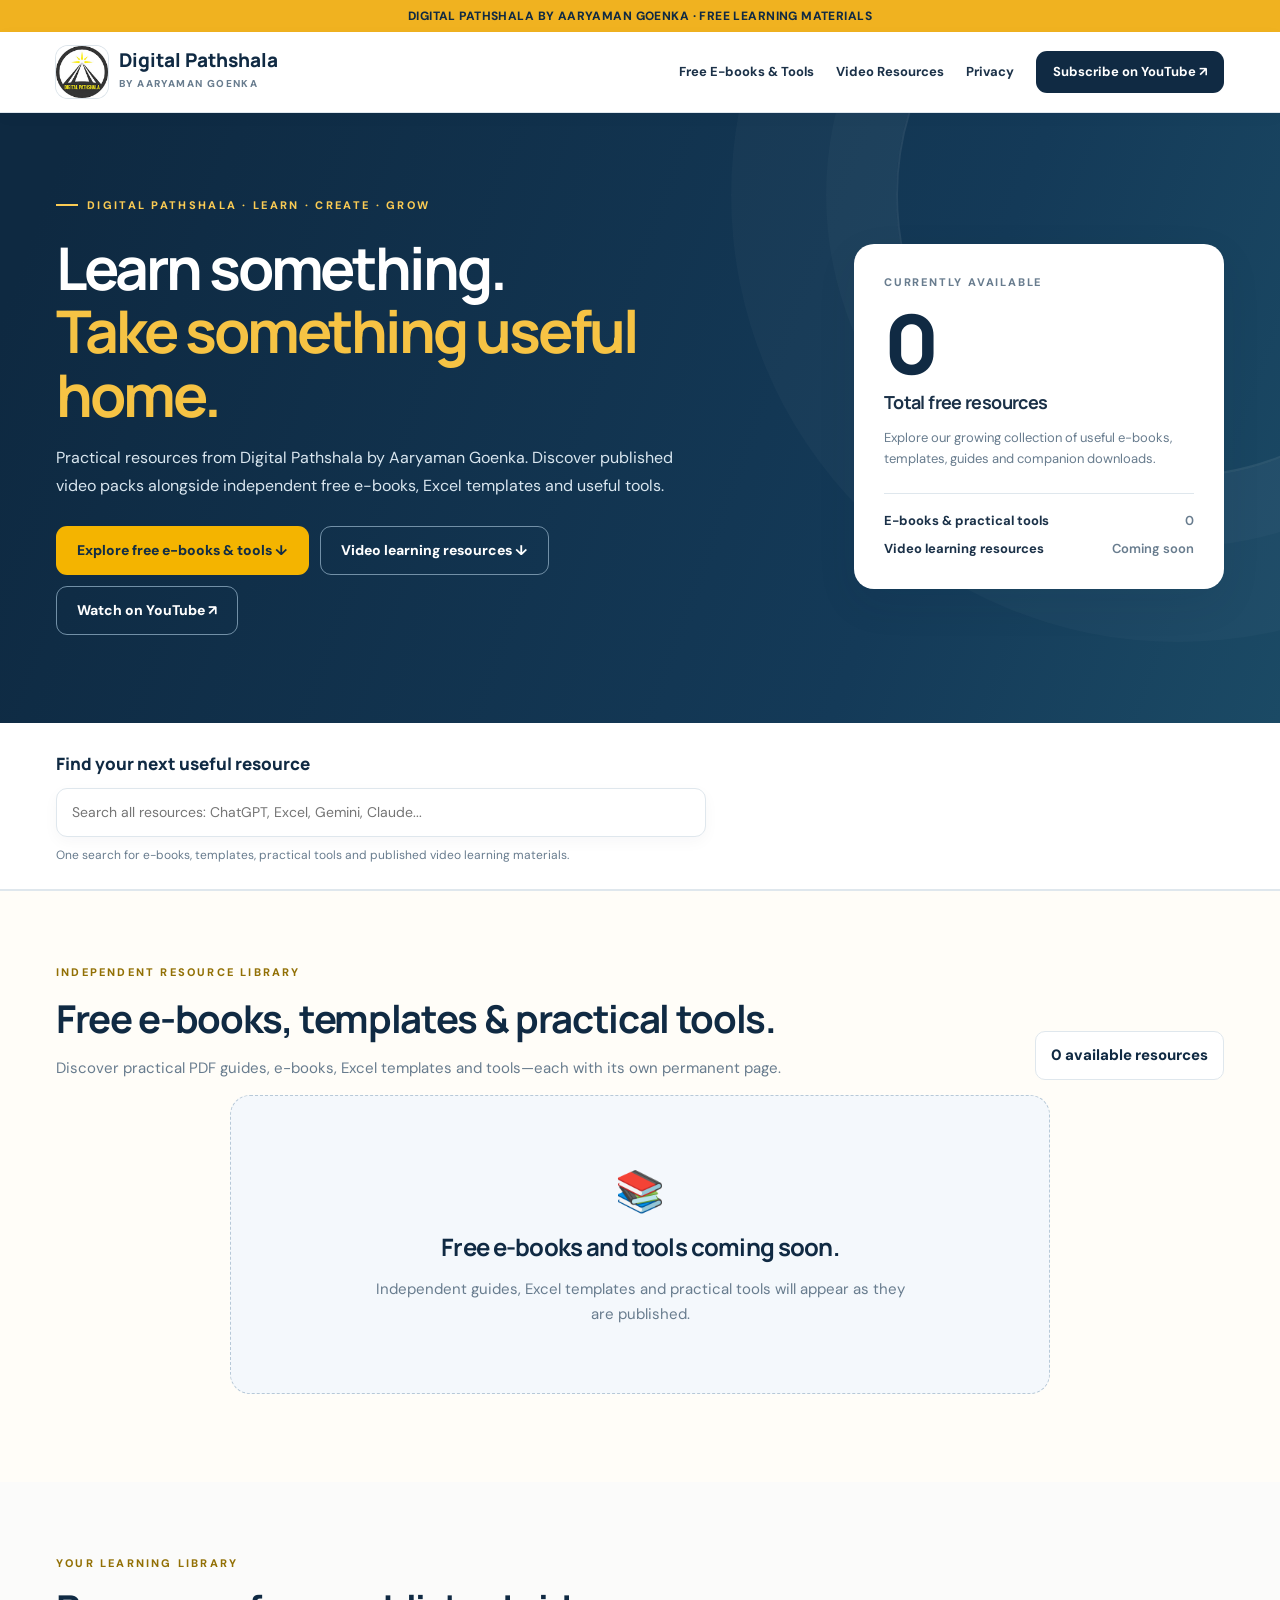
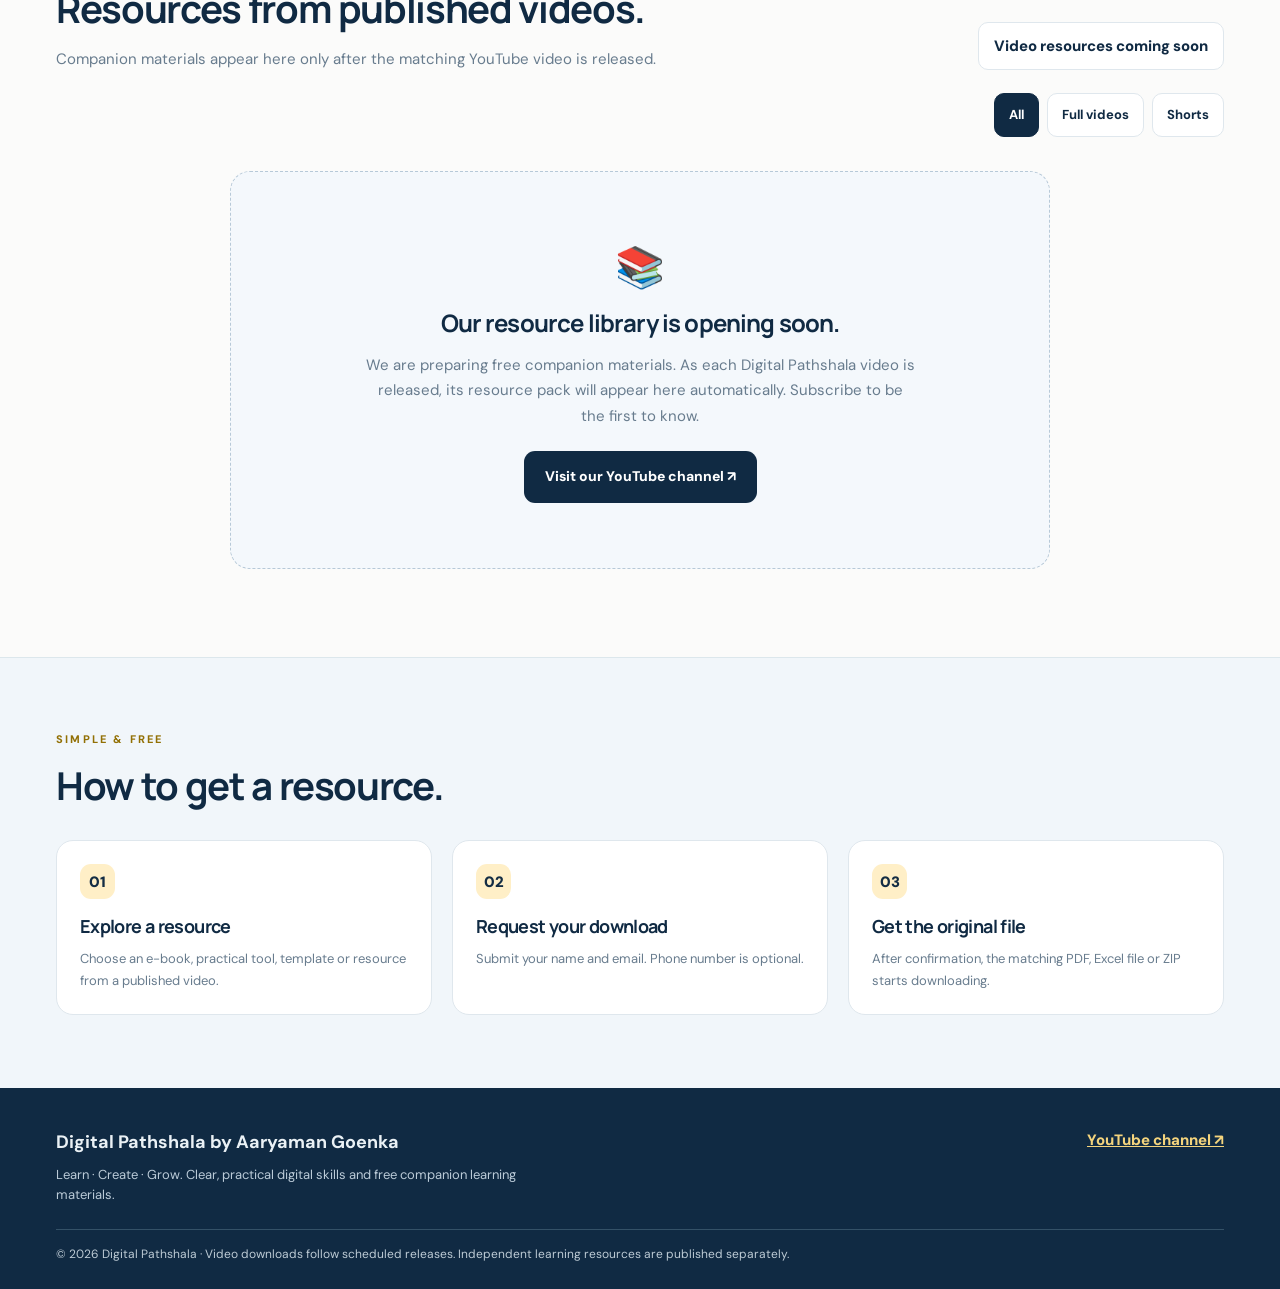
<file: site/index.html>
<!doctype html><html lang="en"><head><meta charset="utf-8"><meta name="viewport" content="width=device-width, initial-scale=1"><meta name="theme-color" content="#102A43"><meta name="description" content="Official free learning resource library for Digital Pathshala by Aaryaman Goenka. Download companion templates, guides and ZIP files for published YouTube videos."><title>Digital Pathshala · Free Learning Resources</title><link rel="stylesheet" href="assets/site.css"></head><body><div class="topstripe">DIGITAL PATHSHALA BY AARYAMAN GOENKA · FREE LEARNING MATERIALS</div><header class="topbar"><div class="container nav"><a href="?" class="brand"><img alt="Digital Pathshala official logo" src="[data-uri]"><span><b>Digital Pathshala</b><small>by Aaryaman Goenka</small></span></a><nav id="navlinks" class="navlinks"><a href="?#independent">Free E-books & Tools</a><a href="?#resources">Video Resources</a><a href="?privacy=1">Privacy</a><a href="https://www.youtube.com/@DigitalPathshalabyAaryaman" target="_blank" rel="noopener" class="pill-link">Subscribe on YouTube ↗</a></nav><button type="button" id="navToggle" class="nav-toggle" aria-expanded="false" aria-controls="navlinks">☰ Menu</button></div></header><main id="app"><div class="section container">Loading published resources...</div></main><footer class="footer"><div class="container"><div class="footer-grid"><div><strong>Digital Pathshala by Aaryaman Goenka</strong><p>Learn · Create · Grow. Clear, practical digital skills and free companion learning materials.</p></div><div><a href="https://www.youtube.com/@DigitalPathshalabyAaryaman" target="_blank" rel="noopener">YouTube channel ↗</a></div></div><div class="footer-bottom">© <span id="year"></span> Digital Pathshala · Video downloads follow scheduled releases. Independent learning resources are published separately.</div></div></footer>
<div class="modal-shell" id="downloadModal" hidden><div class="modal-backdrop" id="modalBackdrop"></div><div class="modal" role="dialog" aria-modal="true" aria-labelledby="downloadTitle"><button type="button" class="close" id="closeDownload" aria-label="Close dialog">×</button><div class="modal-kicker">FREE DIGITAL PATHSHALA RESOURCE</div><h2 id="downloadTitle">One quick step before your download.</h2><p>Enter your details to get this video's companion ZIP. Name and email are required. Phone is optional.</p><form id="downloadForm"><label for="fullName">Full name *</label><input id="fullName" name="full_name" autocomplete="name" maxlength="100" required placeholder="Your full name"><label for="emailAddress">Email address *</label><input id="emailAddress" name="email" type="email" autocomplete="email" maxlength="150" required placeholder="you@example.com"><label for="phoneNumber">Phone number <span class="optional">(optional)</span></label><input id="phoneNumber" name="phone" type="tel" autocomplete="tel" maxlength="25" placeholder="Your phone number"><label class="privacy-check"><input name="privacy_consent" type="checkbox" required><span>I agree to the <a href="?privacy=1" target="_blank">privacy notice</a> for this resource request. *</span></label><label class="privacy-check"><input name="marketing_opt_in" type="checkbox"><span>Optional: Send me new Digital Pathshala learning updates.</span></label><button class="btn btn-primary" id="submitDownload" type="submit">Submit & Download ↓</button><div id="modalStatus" class="status-msg" role="status" aria-live="polite"></div><a id="fallbackDownload" class="fallback-dl">Download not starting? Click here</a></form></div></div><script src="assets/independent.js" defer></script><script src="assets/site.js" defer></script></body></html>
</file>
<file: site/assets/site.css>
@import url('https://fonts.googleapis.com/css2?family=DM+Sans:wght@400;500;600;700;800&family=Manrope:wght@400;500;600;700;800&display=swap');
:root{--navy:#102A43;--navy2:#173953;--ink:#1b3148;--cream:#fff9ee;--yellow:#f4b400;--blue:#2f80ed;--mute:#687c8e;--line:#dfe7ed;--white:#fff;--green:#197958;--sky:#eff6ff;--shadow:0 14px 40px rgba(16,42,67,.08)}
*{box-sizing:border-box}html{scroll-behavior:smooth}body{margin:0;color:var(--ink);background:#fbfbfa;font:15px/1.5 'DM Sans',system-ui,sans-serif}button,input,textarea,select{font:inherit}button{cursor:pointer}a{text-decoration:none;color:inherit}h1,h2,h3,p{margin:0}h1,h2,h3{font-family:Manrope,'DM Sans',sans-serif;letter-spacing:-.035em}img{max-width:100%}button:focus-visible,a:focus-visible,input:focus-visible,textarea:focus-visible,select:focus-visible{outline:3px solid #2f80ed;outline-offset:2px}
.container{max-width:1220px;margin:0 auto;padding:0 26px}.topstripe{background:#f0b220;color:#102a43;text-align:center;font-weight:800;font-size:12px;padding:7px 16px;letter-spacing:.035em}.preview-controls{background:#132a41;color:#fff;padding:11px 0}.preview-row{display:flex;gap:12px;align-items:center;justify-content:space-between;flex-wrap:wrap}.preview-row strong{font-size:13px}.preview-row small{color:#c3d3df}.preview-row select{border:1px solid #556e81;border-radius:9px;background:#fff;color:#102a43;padding:8px 12px;font-weight:750}.topbar{background:#fff;border-bottom:1px solid var(--line);position:sticky;top:0;z-index:30;box-shadow:0 4px 15px rgba(20,44,66,.03)}.nav{min-height:80px;display:flex;align-items:center;justify-content:space-between;gap:16px}.brand{display:flex;align-items:center;gap:11px;min-width:0}.brand img{width:52px;height:52px;object-fit:cover;border-radius:12px;box-shadow:0 0 0 1px #dce4ea}.brand b{font:800 19px/1.13 Manrope,sans-serif;display:block;color:var(--navy)}.brand small{font-size:10px;text-transform:uppercase;letter-spacing:1.4px;font-weight:800;color:var(--mute)}.navlinks{display:flex;align-items:center;gap:22px;font-weight:700;font-size:13px}.navlinks a:hover{color:var(--blue)}.pill-link{background:var(--navy);color:#fff!important;padding:11px 17px;border-radius:11px}.nav-toggle{display:none;background:transparent;border:0;color:var(--navy);font-weight:800}
.hero{overflow:hidden;background:linear-gradient(110deg,#0e2941 5%,#143a58 70%,#1b4a65 100%);color:#fff;position:relative}.hero:after{content:'';position:absolute;width:560px;height:560px;border:2px solid rgba(255,255,255,.08);border-radius:50%;right:-180px;top:-200px;box-shadow:0 0 0 70px rgba(255,255,255,.025),0 0 0 165px rgba(255,255,255,.022);pointer-events:none}.hero-grid{display:grid;grid-template-columns:1.55fr 1fr;align-items:center;gap:70px;padding-top:84px;padding-bottom:88px;position:relative;z-index:1}.eyebrow{text-transform:uppercase;letter-spacing:2.3px;font-size:11px;font-weight:800;color:#facb54;display:flex;align-items:center;gap:9px}.eyebrow:before{content:'';display:block;width:22px;height:2px;background:#facb54}.hero h1{font-size:clamp(37px,4.6vw,64px);line-height:1.08;margin:22px 0 18px;letter-spacing:-.052em}.hero h1 em{font-style:normal;color:#f6c344}.hero p{color:#d9e6ef;font-size:16px;max-width:630px;line-height:1.72}.hero-actions{display:flex;flex-wrap:wrap;gap:11px;margin-top:27px}.btn{display:inline-flex;align-items:center;justify-content:center;gap:9px;padding:13px 20px;border-radius:11px;border:1px solid transparent;font-weight:800;font-size:14px;transition:transform .15s ease,filter .15s ease}.btn:hover:not(:disabled){transform:translateY(-2px);filter:brightness(.98)}.btn-primary{background:var(--yellow);color:#122d45}.btn-outline{background:transparent;border-color:#7290a7;color:#fff}.btn-dark{background:var(--navy);color:#fff}.btn:disabled{opacity:.55;cursor:not-allowed}.hero-side{background:#fff;color:var(--ink);border-radius:20px;padding:30px;box-shadow:var(--shadow);max-width:370px;width:100%;justify-self:end}.hero-side .sup{font-size:11px;text-transform:uppercase;color:var(--mute);letter-spacing:1.8px;font-weight:800}.bigstat{font:800 82px/1.05 Manrope,sans-serif;color:var(--navy);margin:10px 0 3px;letter-spacing:-.06em}.hero-side h3{font-size:18px}.hero-side p{color:var(--mute);font-size:13px;line-height:1.6;margin-top:12px}.stat-break{height:1px;background:var(--line);margin:23px 0 17px}.mini-row{display:flex;justify-content:space-between;gap:14px;font-size:13px;font-weight:700}.mini-row span{color:var(--mute);font-weight:600}.mini-row + .mini-row{margin-top:9px}
.section{padding:73px 0}.section-head{display:flex;justify-content:space-between;gap:20px;align-items:end}.kicker{color:#927005;font-size:11px;font-weight:800;letter-spacing:2.2px;text-transform:uppercase;margin-bottom:9px}.section-head h2{font-size:clamp(27px,3vw,40px);color:var(--navy)}.section-head p{color:var(--mute);margin-top:10px}.live-count{font-weight:800;color:var(--navy);white-space:nowrap;background:#fff;border:1px solid var(--line);padding:12px 15px;border-radius:10px}.toolbar{display:flex;justify-content:space-between;gap:12px;flex-wrap:wrap;margin:26px 0 19px}.search{width:min(100%,410px);padding:13px 15px;border:1px solid var(--line);background:#fff;border-radius:11px;outline:none}.search:focus{border-color:var(--blue)}.filters{display:flex;align-items:center;gap:8px;flex-wrap:wrap}.chip{border:1px solid var(--line);background:#fff;color:var(--navy);font-size:13px;font-weight:700;padding:11px 14px;border-radius:10px}.chip.active{background:var(--navy);color:#fff;border-color:var(--navy)}.grid{display:grid;grid-template-columns:repeat(3,minmax(0,1fr));gap:21px}.video-card{display:flex;flex-direction:column;border:1px solid var(--line);background:#fff;border-radius:17px;overflow:hidden;box-shadow:0 6px 22px rgba(8,36,54,.035);transition:transform .18s,box-shadow .18s}.video-card:hover{transform:translateY(-4px);box-shadow:var(--shadow)}.thumb{min-height:185px;position:relative;display:flex;align-items:center;justify-content:center;text-align:center;overflow:hidden;padding:22px;background:radial-gradient(circle at 8% 20%,#3b81b7 0,#245177 23%,#102a43 80%)}.thumb:before{content:'';position:absolute;width:210px;height:210px;border-radius:50%;border:36px solid #ffffff0a;right:-80px;top:-100px}.thumb .text{position:relative;z-index:1;color:#fff;font:800 27px/1.17 Manrope,sans-serif;letter-spacing:-.06em}.thumb .label{position:absolute;top:15px;left:16px;color:#172b42;background:#f4b400;padding:6px 10px;border-radius:7px;font-size:10px;font-weight:900;letter-spacing:.6px}.thumb .play{position:absolute;bottom:11px;right:14px;color:#fff;background:#ffffff33;border-radius:50%;width:33px;height:33px;display:grid;place-items:center;font-size:15px}.card-body{padding:19px 20px;display:flex;flex-direction:column;gap:8px;flex:1}.card-type{font-size:10px;font-weight:800;text-transform:uppercase;letter-spacing:1.1px;color:#2a77bb}.card-body h3{font-size:18px;line-height:1.4;color:var(--navy)}.card-body p{color:var(--mute);font-size:13px;line-height:1.6;flex:1}.card-bottom{border-top:1px solid var(--line);padding-top:13px;margin-top:10px;display:flex;align-items:center;justify-content:space-between;color:#667b8c;font-size:12px;font-weight:750}.card-bottom span:last-child{color:#1964a1;font-weight:900}.empty{border:1px dashed #b7c9d8;border-radius:20px;background:#f4f8fc;text-align:center;padding:65px 26px;max-width:820px;margin:15px auto}.empty-icon{font-size:40px;margin-bottom:8px}.empty h3{font-size:24px;color:var(--navy)}.empty p{color:var(--mute);font-size:15px;max-width:550px;margin:12px auto 0;line-height:1.7}
.steps{background:#f1f6fa;border-top:1px solid #dce7ec}.steps-grid{display:grid;grid-template-columns:repeat(3,1fr);gap:20px;margin-top:26px}.step{background:#fff;border:1px solid var(--line);border-radius:17px;padding:23px}.step .step-num{display:inline-flex;align-items:center;justify-content:center;width:35px;height:35px;border-radius:11px;color:#142d44;background:#ffefc7;font-weight:900;margin-bottom:14px}.step h3{font-size:18px;margin-bottom:8px;color:var(--navy)}.step p{font-size:13px;color:var(--mute);line-height:1.65}
.detail{padding:40px 0 76px}.back{display:inline-block;font-weight:800;color:#2870a8;font-size:13px;margin-bottom:28px}.detail-grid{display:grid;grid-template-columns:minmax(0,1.55fr) minmax(295px,.85fr);align-items:start;gap:25px}.panel{background:white;border:1px solid var(--line);border-radius:19px;box-shadow:0 6px 22px #102a4309}.detail-main{padding:35px}.detail-tag{display:inline-flex;gap:9px;color:#29699d;font-weight:800;font-size:11px;letter-spacing:1.3px;text-transform:uppercase}.detail-title{font-size:clamp(27px,3.4vw,43px);line-height:1.15;margin:13px 0 14px}.detail-copy{color:var(--mute);line-height:1.73;font-size:15px}.tags{display:flex;gap:8px;flex-wrap:wrap;margin-top:21px}.tag{background:#eff5fa;color:#3d6687;border:1px solid #e0ebf3;border-radius:7px;padding:7px 11px;font-size:12px;font-weight:750}.video-embed{margin:26px 0;border-radius:13px;overflow:hidden;aspect-ratio:16/9;background:linear-gradient(145deg,#193f59,#102A43);color:#fff;display:grid;place-items:center;text-align:center}.video-embed iframe{width:100%;height:100%;border:0}.video-fallback{padding:20px}.video-fallback strong{display:block;font-size:21px;margin-bottom:6px}.video-fallback p{font-size:13px;opacity:.8;margin-bottom:15px}.video-fallback a{display:inline-flex;color:#ffd771;text-decoration:underline;font-weight:750}.separator{border:0;border-top:1px solid var(--line);margin:29px 0}.inside-head{display:flex;justify-content:space-between;align-items:center;gap:15px;margin-bottom:18px}.inside-head h2{font-size:23px}.inside-head span{font-size:11px;color:var(--mute);font-weight:800;white-space:nowrap}.file-row{padding:14px 0;border-bottom:1px solid #edf0f3;display:flex;align-items:center;gap:12px}.file-row:last-child{border-bottom:0}.file-icon{width:45px;height:45px;border-radius:10px;background:#edf4fa;color:#296a9c;display:grid;place-items:center;font-weight:900;font-size:12px;flex-shrink:0}.file-row strong{display:block;color:#1f3448;overflow-wrap:anywhere;font-size:14px}.file-row small{display:block;color:var(--mute);margin-top:2px}.aside{padding:27px;position:sticky;top:104px}.aside .free{font-size:11px;letter-spacing:1.7px;text-transform:uppercase;color:#157852;font-weight:900}.aside h2{font-size:26px;margin:11px 0}.aside p{font-size:14px;color:var(--mute);line-height:1.7}.aside .btn{margin-top:18px;width:100%;font-size:15px}.aside small{display:block;color:var(--mute);text-align:center;margin-top:11px;line-height:1.5}.feedback{margin-top:19px;padding:25px}.feedback h3{font-size:21px;margin-bottom:9px}.feedback p{font-size:13px;color:var(--mute);line-height:1.6}.feedback label,.modal label{display:block;font-weight:700;font-size:13px;color:#28425a;margin:17px 0 6px}.feedback textarea,.feedback input,.feedback select,.modal input{width:100%;padding:12px 13px;border:1px solid #cfdce6;border-radius:10px;background:#fff;color:var(--navy);min-height:43px}.feedback textarea{min-height:110px;resize:vertical}.feedback button{margin-top:18px}.privacy-check{display:flex;align-items:flex-start;gap:10px;margin-top:15px}.privacy-check input{width:16px;height:16px;min-height:0;margin-top:3px;flex-shrink:0;accent-color:#17699d}.privacy-check span{font-size:12px;color:#4c6275;line-height:1.55}.privacy-check a{text-decoration:underline;color:#2469a4}.feedback-note,.form-note{font-size:13px;color:#426784;margin-top:11px;line-height:1.65}.form-error{color:#ad2935!important;background:#fff4f3;padding:10px 12px;border-radius:9px}.form-success{color:#197958!important;background:#e9faf2;padding:10px 12px;border-radius:9px}.privacy-section{background:#f7f9fa;border-top:1px solid var(--line);padding:46px 0}.privacy-section h2{font-size:23px;margin-bottom:12px}.privacy-section p{color:var(--mute);max-width:900px;line-height:1.8}
.footer{background:#102a43;color:#eaf1f5;padding:41px 0 26px}.footer-grid{display:flex;justify-content:space-between;flex-wrap:wrap;gap:30px}.footer strong{font-size:18px}.footer p{color:#bbcbd8;font-size:13px;margin-top:9px;max-width:500px}.footer a{color:#f4d47d;text-decoration:underline;font-weight:800}.footer-bottom{margin-top:25px;border-top:1px solid #345167;padding-top:15px;font-size:12px;color:#bdcbd5}
.modal-shell[hidden]{display:none}.modal-shell{position:fixed;inset:0;z-index:80;display:grid;place-items:center;padding:15px}.modal-backdrop{position:absolute;inset:0;background:rgba(9,27,43,.75)}.modal{position:relative;width:min(100%,500px);max-height:min(94vh,870px);overflow:auto;border-radius:22px;background:#fff;padding:27px 31px 29px;box-shadow:0 25px 70px #071e3680}.modal .close{position:absolute;right:16px;top:14px;border:0;background:#f0f4f6;color:#102a43;width:35px;height:35px;border-radius:50%;font-size:23px;line-height:1}.modal-kicker{text-transform:uppercase;letter-spacing:1.3px;color:#236d9c;font-weight:900;font-size:11px}.modal h2{font-size:26px;line-height:1.2;margin:10px 0 8px;padding-right:25px}.modal p{color:var(--mute);font-size:13px;line-height:1.65}.modal .btn{width:100%;margin-top:20px}.modal .optional{color:var(--mute);font-weight:500}.modal input:focus{outline:2px solid #2f80ed}.status-msg{min-height:22px;margin-top:13px;font-size:13px;line-height:1.55}.fallback-dl{display:none;margin-top:13px;text-align:center;font-size:13px;font-weight:800;color:#206fa2;text-decoration:underline}.fallback-dl.show{display:block}.spinner{display:inline-block;border:2px solid #f0f3f5;border-top-color:#fff;width:14px;height:14px;border-radius:50%;animation:spin .8s linear infinite}@keyframes spin{to{transform:rotate(360deg)}}
@media(max-width:930px){.hero-grid{gap:24px}.hero-side{padding:22px}.grid{grid-template-columns:repeat(2,1fr)}.detail-grid{grid-template-columns:1fr}.aside{position:static}.navlinks{gap:12px}.navlinks a:not(.pill-link){display:none}}
@media(max-width:680px){.container{padding:0 17px}.nav{min-height:72px}.brand img{width:45px;height:45px}.brand b{font-size:16px}.brand small{font-size:9px}.navlinks{display:none;position:absolute;left:0;right:0;top:72px;background:#fff;flex-direction:column;padding:20px;border-bottom:1px solid var(--line)}.navlinks.open{display:flex}.navlinks a:not(.pill-link){display:block}.nav-toggle{display:block}.hero-grid{grid-template-columns:1fr;padding-top:50px;padding-bottom:50px}.hero h1{font-size:39px}.hero p{font-size:14px}.hero-side{justify-self:stretch;max-width:none}.bigstat{font-size:66px}.section{padding:50px 0}.section-head{align-items:start;flex-direction:column}.toolbar{margin-top:22px}.grid,.steps-grid{grid-template-columns:1fr}.thumb{min-height:180px}.detail-main{padding:24px 19px}.detail-title{font-size:30px}.aside,.feedback{padding:24px}.modal{padding:27px 20px 24px}.preview-row{align-items:start;flex-direction:column}.navlinks.open{align-items:stretch}}
@media(prefers-reduced-motion:reduce){*{scroll-behavior:auto!important;animation:none!important;transition:none!important}}

/* Independent resource library — same Digital Pathshala identity */
.independent-section{border-top:1px solid var(--line);background:#fffdf8}
.independent-thumb{height:205px;background:linear-gradient(135deg,#fff0c1,#e8f4ff);position:relative;display:flex;justify-content:center;align-items:center;overflow:hidden;padding:16px}
.independent-card-cover{height:100%;width:100%;object-fit:contain;filter:drop-shadow(0 5px 9px #1c3c5a21)}
.independent-tag{position:absolute;left:16px;top:14px;font-size:10px;font-weight:900;letter-spacing:1px;background:#102a43;color:#fff;padding:6px 9px;border-radius:7px}
.independent-card-placeholder{display:flex;flex-direction:column;gap:8px;align-items:center;justify-content:center;color:#102a43;font-weight:900;font-family:Manrope,sans-serif;font-size:20px}
.independent-card-placeholder span{font-size:55px;color:#c89500}
.independent-preview{display:grid;grid-template-columns:minmax(150px,220px) minmax(0,1fr);gap:25px;align-items:start;margin-top:27px}
.independent-detail-cover{width:100%;max-height:330px;object-fit:contain;border:1px solid var(--line);border-radius:14px;background:#faf4e5}
.independent-detail-cover.no-image{height:250px;display:grid;place-items:center;background:linear-gradient(155deg,#fff1bc,#d6eafd);font-weight:900;color:var(--navy)}
.independent-preview h2{font-size:22px;margin-bottom:15px}
.independent-highlights{list-style:disc;margin:0 0 16px 17px;color:var(--mute);font-size:14px;line-height:1.8}
.file-caption{color:var(--mute);font-size:12px;line-height:1.7}
@media(max-width:680px){.independent-preview{grid-template-columns:1fr}.independent-detail-cover{max-width:230px}}

.independent-gallery{margin:25px 0}.independent-gallery h2{font-size:21px;margin-bottom:15px}
.independent-gallery-grid{display:grid;grid-template-columns:repeat(3,minmax(0,1fr));gap:13px}
.independent-gallery-grid img{display:block;width:100%;max-height:250px;object-fit:contain;background:#fffdf7;border:1px solid var(--line);border-radius:11px}
@media(max-width:680px){.independent-gallery-grid{grid-template-columns:repeat(2,minmax(0,1fr))}}

/* Homepage discovery: one shared search above e-books and video resources */
.library-search-wrap{background:#fff;border-bottom:1px solid var(--line);padding:29px 0 24px}
.library-search-label{font:800 17px/1.4 Manrope,sans-serif;color:var(--navy);display:block;margin-bottom:12px}
.library-search-input{width:min(100%,650px);display:block;font-size:14px;box-shadow:0 5px 15px #102a4309}
.library-search-hint{font-size:12px;color:var(--mute);margin-top:9px;line-height:1.6}
.video-filters-toolbar{justify-content:flex-end;margin-top:23px}
@media(max-width:680px){.library-search-wrap{padding:23px 0 20px}.video-filters-toolbar{justify-content:flex-start}}
</file>
